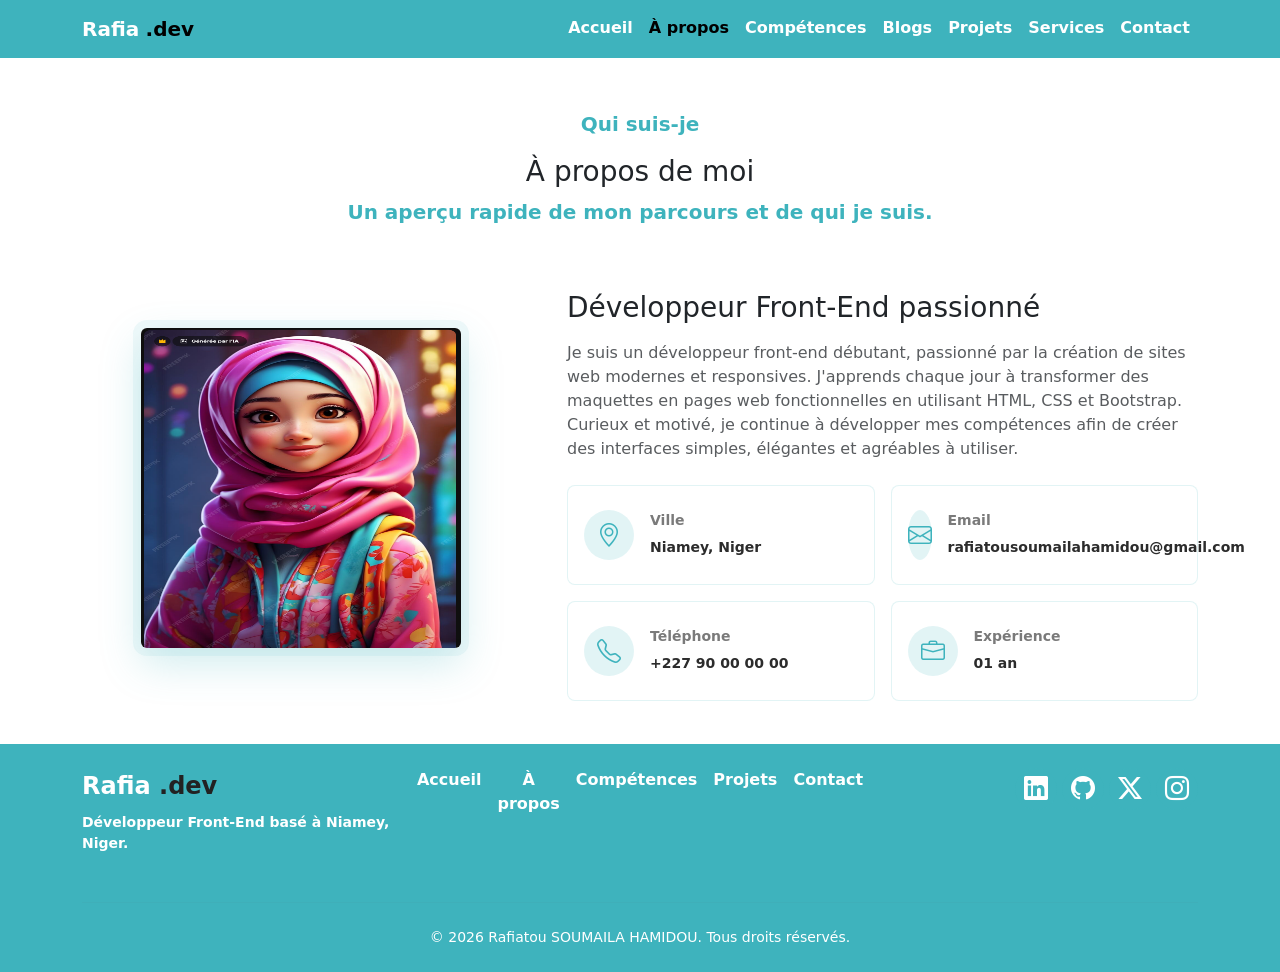
<file: apropos.html>
<!DOCTYPE html>
<html lang="fr">

<head>
    <meta charset="UTF-8">
    <meta name="viewport" content="width=device-width, initial-scale=1.0">
    <title>Portfolio</title>
    <link rel="stylesheet" href="https://cdn.jsdelivr.net/npm/bootstrap@5.3.8/dist/css/bootstrap.min.css">
    <link rel="stylesheet" href="https://cdn.jsdelivr.net/npm/bootstrap-icons@1.11.3/font/bootstrap-icons.css">
    <link rel="stylesheet" href="./style.css">
</head>

<body>
    <div class="container-fluid p-0 overflow-x-hidden">
        <header>
            <nav class="navbar navbar-expand-lg navbar-custom fixed-top " style="background: #3EB3BD;">
                <div class="container">
                    <!-- Logo -->
                    <a class="navbar-brand navbar-brand-custom" href="#accueil">
                        <span class="fw-bolder" style="color: #fff;">Rafia</span>
                        <span class="fw-bolder">.dev</span>
                    </a>

                    <!-- Bouton hamburger (mobile) -->
                    <button class="navbar-toggler" type="button" data-bs-toggle="collapse" data-bs-target="#navMenu"
                        aria-controls="navMenu" aria-expanded="false" aria-label="Ouvrir le menu de navigation">
                        <span class="navbar-toggler-icon"></span>
                    </button>

                    <!-- Liens de navigation -->
                    <div class="collapse navbar-collapse" id="navMenu">
                        <ul class="navbar-nav ms-auto mb-2 mb-lg-0 text-center">
                            <li class="nav-item">
                                <a class="nav-link fw-bolder text-white" href="index.html">Accueil</a>
                            </li>
                            <li class="nav-item">
                                <a class="nav-link active  fw-bolder" href="apropos.html">À propos</a>
                            </li>
                            <li class="nav-item">
                                <a class="nav-link fw-bolder text-white" href="competence.html">Compétences</a>
                            </li>
                            <li class="nav-item">
                                <a class="nav-link fw-bolder text-white" href="blog.html">Blogs</a>
                            </li>
                            <li class="nav-item">
                                <a class="nav-link fw-bolder text-white" href="projet.html">Projets</a>
                            </li>
                             <li class="nav-item">
                                <a class="nav-link fw-bolder text-white" href="sevices.html">Services</a>
                            </li>
                            <li class="nav-item">
                                <a class="nav-link fw-bolder text-white" href="contact.html">Contact</a>
                            </li>
                        </ul>
                    </div>
                </div>
            </nav>
        </header>
        <main>
            <!-- section apropos -->
            <section id="apropos" class="section-apropos  d-flex justify-content-center align-items-center">
                <div class="container">
                    <div class="text-center mb-5">
                        <p class="section-apropos-texte fw-semibold fs-5" style="color: #3EB3BD;">Qui suis-je</p>
                        <h2 class="section-titre fs-3">À propos de moi</h2>
                        <p class="section-sous-titre fw-semibold fs-5" style="color: #3EB3BD;">
                            Un aperçu rapide de mon parcours et de qui je suis.
                        </p>
                    </div>

                    <div class="row align-items-center g-5">
                        <!-- Photo -->
                        <div class="col-lg-5  text-center mb-5 mb-lg-0">
                            <img src="image/fille .png" alt="Photo de profil" class="img-fluid rounded profil-photo animate-float">
                        </div>

                        <!-- Texte + infos -->
                        <div class="col-lg-7">
                            <h3 class="my-3 fs-3">Développeur Front-End passionné</h3>
                            <p class=" mb-4 text-muted fs-6">
                                Je suis un développeur front-end débutant, passionné par la création de sites web
                                modernes et responsives. J'apprends chaque jour à transformer des maquettes en pages web
                                fonctionnelles en utilisant HTML, CSS et Bootstrap. Curieux et motivé, je
                                continue à développer mes compétences afin de créer des interfaces simples, élégantes et
                                agréables à utiliser.
                            </p>

                            <div class="row g-3">
                                <div class="col-sm-6">
                                    <div
                                        class="info-item d-flex align-items-center gap-3 rounded-3 py-4 px-3 bg-white h-100">
                                        <i
                                            class="bi bi-geo-alt rounded-circle d-flex justify-content-center align-items-center fs-4"></i>
                                        <div class="fw-semibold" style="color: #2c2c2c;">
                                            <small class="d-block mb-1" style="color: #7a7a7a;">Ville</small>
                                            <small> Niamey, Niger</small>
                                        </div>
                                    </div>
                                </div>
                                <div class="col-sm-6">
                                    <div
                                        class="info-item d-flex align-items-center gap-3 rounded-3 py-4 px-3 bg-white h-100">
                                        <i
                                            class="bi bi-envelope rounded-circle d-flex justify-content-center align-items-center fs-4"></i>
                                        <div class="fw-semibold" style="color: #2c2c2c;">
                                            <small class="d-block mb-1" style="color: #7a7a7a;">Email</small>
                                            <small>rafiatousoumailahamidou@gmail.com</small>
                                        </div>
                                    </div>
                                </div>
                                <div class="col-sm-6">
                                    <div
                                        class="info-item d-flex align-items-center gap-3 rounded-3 py-4 px-3 bg-white h-100">
                                        <i
                                            class="bi bi-telephone rounded-circle d-flex justify-content-center align-items-center fs-4"></i>
                                        <div class="fw-semibold" style="color: #2c2c2c;">
                                            <small class="d-block mb-1" style="color: #7a7a7a;">Téléphone</small>
                                            <small>+227 90 00 00 00</small>
                                        </div>
                                    </div>
                                </div>
                                <div class="col-sm-6">
                                    <div
                                        class="info-item d-flex align-items-center gap-3 rounded-3 py-4 px-3 bg-white h-100">
                                        <i
                                            class="bi bi-briefcase rounded-circle d-flex justify-content-center align-items-center fs-4"></i>
                                        <div class="fw-semibold" style="color: #2c2c2c;">
                                            <small class="d-block mb-1" style="color: #7a7a7a;">Expérience</small>
                                            <small>01 an</small>
                                        </div>
                                    </div>
                                </div>
                            </div>
                        </div>
                    </div>
                </div>
            </section>
            <!-- fin -->
        </main>
        <footer class="footer mt-4 py-4 px-3 vh-75" style="background: #3EB3BD;">
            <div class="container">
                <div class="row g-4  d-flex justify-content-center align-items-start">
                    <div class=" col-12 col-lg-4  text-md-center text-lg-start">
                        <p class="footer-text mb-0 fw-bolder fs-4">
                            <span class="text-white"> Rafia</span>
                            <span style="color: #222;">.dev</span>
                        </p>
                        <p class="mt-2 small fw-semibold text-white">
                            Développeur Front-End basé à Niamey, Niger.
                        </p>
                    </div>

                    <div class=" col-12 col-lg-4  text-md-center   fw-bolder">
                        <ul
                            class="list-unstyled d-flex flex-column flex-md-row justify-content-md-center gap-md-3 mb-0">
                            <li><a href="#accueil" class="text-white text-decoration-none">Accueil</a></li>
                            <li><a href="#apropos" class="text-white text-decoration-none">À propos</a></li>
                            <li><a href="#competences" class="text-white text-decoration-none">Compétences</a></li>
                            <li><a href="#projets" class="text-white text-decoration-none">Projets</a></li>
                            <li><a href="#contact" class="text-white text-decoration-none">Contact</a></li>
                        </ul>
                    </div>

                    <div class=" col-12 col-lg-4 text-md-center  text-lg-end footer-social">
                        <a href="#"
                            class="d-inline-flex justify-content-center align-items-center rounded-circle text-white text-decoration-none">
                            <i class="bi bi-linkedin fs-4"></i>
                        </a>

                        <a href="https://github.com/ra-code422" target="_blank" rel="noopener noreferrer"
                            class="d-inline-flex justify-content-center align-items-center rounded-circle text-white text-decoration-none">
                            <i class="bi bi-github fs-4"></i>
                        </a>
                        <a href="#"
                            class="d-inline-flex justify-content-center align-items-center rounded-circle text-white text-decoration-none">
                            <i class="bi bi-twitter-x fs-4"></i>
                        </a>
                        <a href="#"
                            class="d-inline-flex justify-content-center align-items-center rounded-circle text-white text-decoration-none">
                            <i class="bi bi-instagram fs-4"></i>
                        </a>
                    </div>
                </div>

                <hr class="footer-ligne" />

                <p class=" text-center small mb-0 text-white">
                    &copy; 2026 Rafiatou SOUMAILA HAMIDOU. Tous droits réservés.
                </p>
            </div>
        </footer>
    </div>
    <script src="https://cdn.jsdelivr.net/npm/bootstrap@5.3.8/dist/js/bootstrap.bundle.min.js"></script>
</body>

</html>
</file>
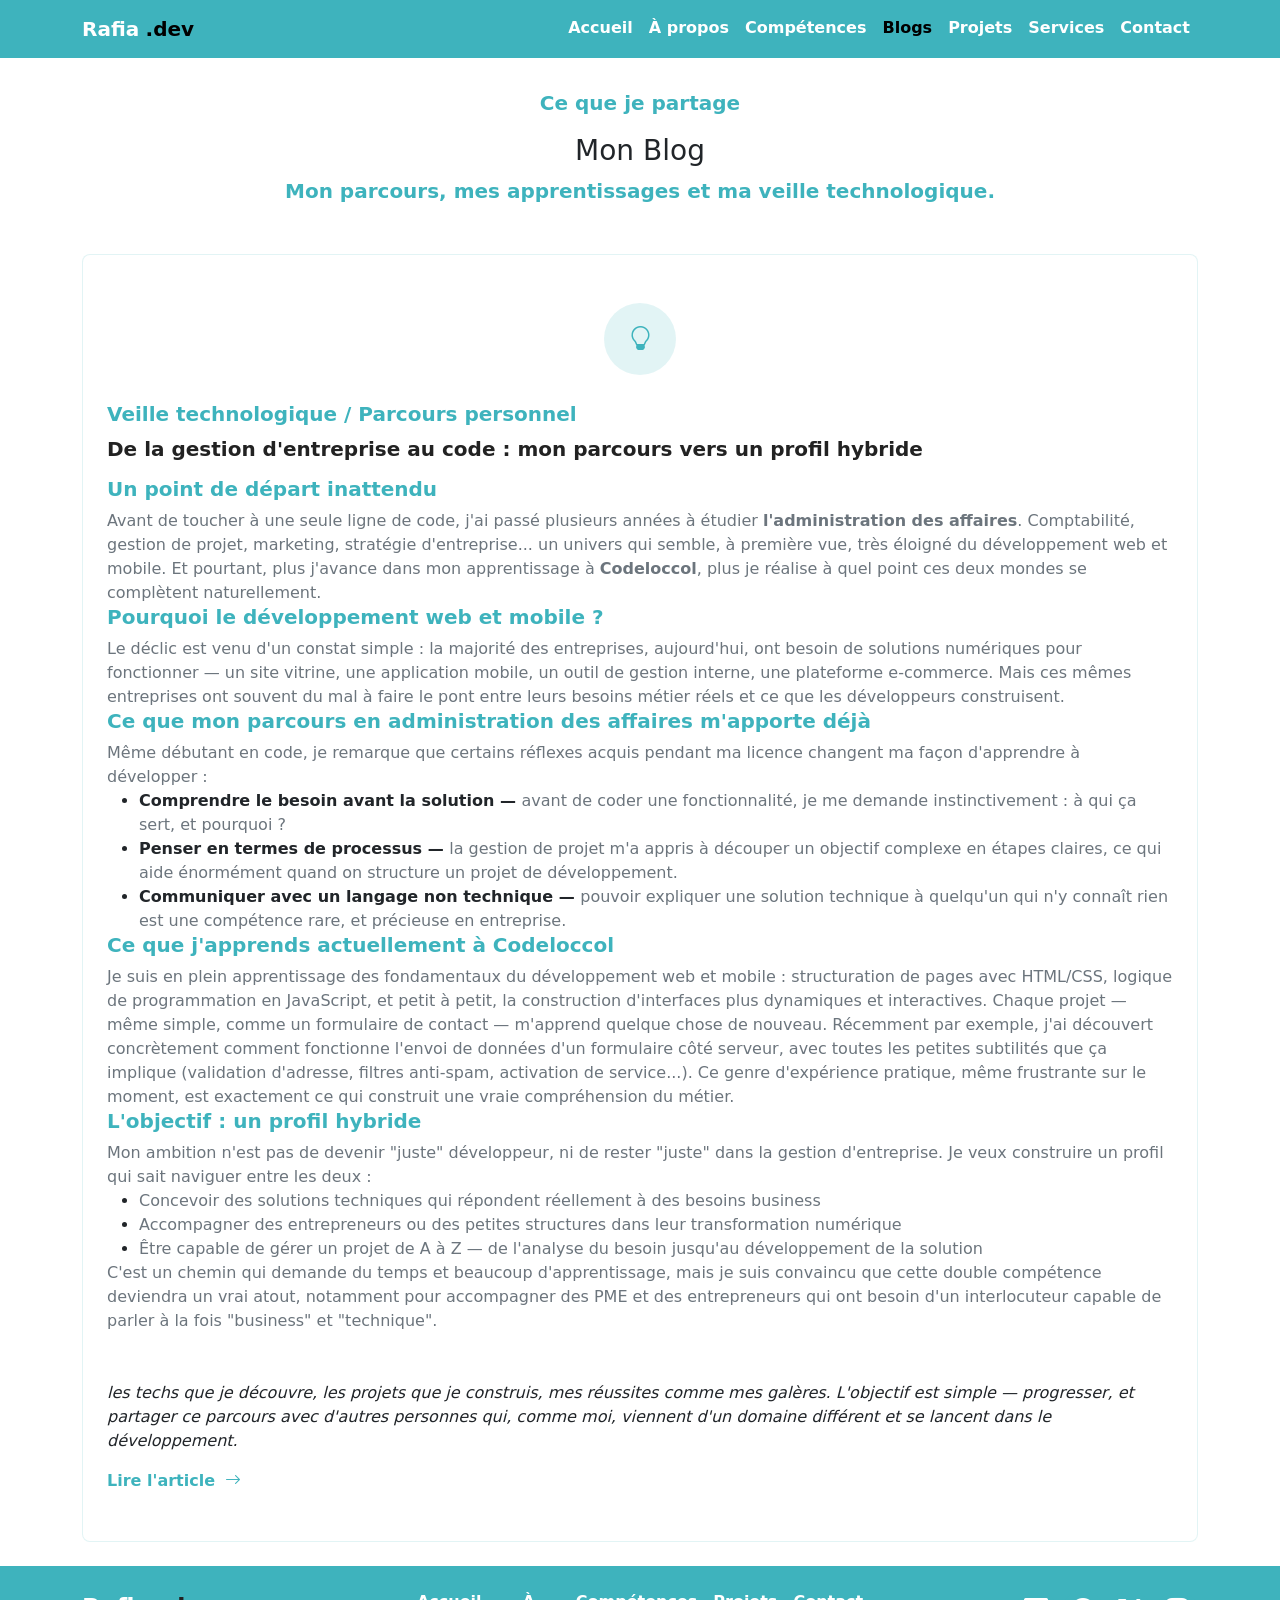
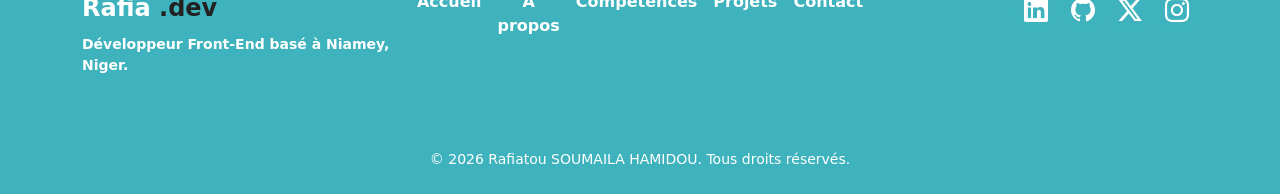
<file: blog.html>
<!DOCTYPE html>
<html lang="fr">

<head>
    <meta charset="UTF-8">
    <meta name="viewport" content="width=device-width, initial-scale=1.0">
    <title>Portfolio</title>
    <link rel="stylesheet" href="https://cdn.jsdelivr.net/npm/bootstrap@5.3.8/dist/css/bootstrap.min.css">
    <link rel="stylesheet" href="https://cdn.jsdelivr.net/npm/bootstrap-icons@1.11.3/font/bootstrap-icons.css">
    <link rel="stylesheet" href="./style.css">
</head>

<body>
    <div class="container-fluid p-0 overflow-x-hidden">
        <header>
            <nav class="navbar navbar-expand-lg navbar-custom fixed-top " style="background: #3EB3BD;">
                <div class="container">
                    <!-- Logo -->
                    <a class="navbar-brand navbar-brand-custom" href="#accueil">
                        <span class="fw-bolder" style="color: #fff;">Rafia</span>
                        <span class="fw-bolder">.dev</span>
                    </a>

                    <!-- Bouton hamburger (mobile) -->
                    <button class="navbar-toggler" type="button" data-bs-toggle="collapse" data-bs-target="#navMenu"
                        aria-controls="navMenu" aria-expanded="false" aria-label="Ouvrir le menu de navigation">
                        <span class="navbar-toggler-icon"></span>
                    </button>

                    <!-- Liens de navigation -->
                    <div class="collapse navbar-collapse" id="navMenu">
                        <ul class="navbar-nav ms-auto mb-2 mb-lg-0 text-center">
                            <li class="nav-item">
                                <a class="nav-link fw-bolder text-white" href="index.html">Accueil</a>
                            </li>
                            <li class="nav-item">
                                <a class="nav-link fw-bolder text-white" href="apropos.html">À propos</a>
                            </li>
                            <li class="nav-item">
                                <a class="nav-link fw-bolder text-white" href="competence.html">Compétences</a>
                            </li>
                            <li class="nav-item">
                                <a class="nav-link active  fw-bolder" href="blog.html">Blogs</a>
                            </li>
                            <li class="nav-item">
                                <a class="nav-link fw-bolder text-white" href="projet.html">Projets</a>
                            </li>
                             <li class="nav-item">
                                <a class="nav-link fw-bolder text-white" href="sevices.html">Services</a>
                            </li>
                            <li class="nav-item">
                                <a class="nav-link fw-bolder text-white" href="contact.html">Contact</a>
                            </li>
                        </ul>
                    </div>
                </div>
            </nav>
        </header>
        <main>
            <!-- section blogs -->
            <section id="blog" class="section-blog bg-light-gray ">
                <div class="container">
                    <div class="text-center my-5">
                        <p class="section-blog-text fw-semibold fs-5" style="color: #3EB3BD;">Ce que je partage</p>
                        <h2 class="section-titre fs-3">Mon Blog</h2>
                        <p class="section-sous-titre fw-semibold fs-5" style="color: #3EB3BD;">Mon parcours, mes
                            apprentissages et ma veille technologique.</p>
                    </div>
                    <div class="row g-4">
                        <!-- Article 1 -->
                        <div class="col-12">
                            <div class="card-competences bg-white rounded-3 py-5 px-4 h-100">
                                <div
                                    class="competences-icon rounded-circle d-flex justify-content-center align-items-center mb-4">
                                    <i class="bi bi-lightbulb fs-4"></i>
                                </div>
                                <p class="small mb-2 fw-bold fs-5" style="color: #3EB3BD;">Veille technologique /
                                    Parcours personnel
                                </p>
                                <h5 class="mb-3 fw-bolder" style="color: #222;">
                                    De la gestion d'entreprise au code : mon parcours vers un profil hybride
                                </h5>
                                <h6 class="fs-5 fw-bold" style="color: #3EB3BD;">
                                    Un point de départ inattendu
                                </h6>
                                <p class="small m-0 lh-base fs-6" style="color: #6c757d;">
                                    Avant de toucher à une seule ligne de code, j'ai passé plusieurs années à étudier
                                    <strong>l'administration des affaires</strong>. Comptabilité, gestion de projet,
                                    marketing, stratégie d'entreprise... un univers qui semble, à première vue, très
                                    éloigné du développement web et mobile.

                                    Et pourtant, plus j'avance dans mon apprentissage à <strong>Codeloccol</strong>,
                                    plus je réalise à quel point ces deux mondes se complètent naturellement.
                                </p>
                                <h6 class="fs-5 fw-bold" style="color: #3EB3BD;">
                                    Pourquoi le développement web et mobile ?
                                </h6>
                                <p class="small m-0 lh-base fs-6" style="color: #6c757d;">
                                    Le déclic est venu d'un constat simple : la majorité des entreprises, aujourd'hui,
                                    ont besoin de solutions numériques pour fonctionner — un site vitrine, une
                                    application mobile, un outil de gestion interne, une plateforme e-commerce. Mais ces
                                    mêmes entreprises ont souvent du mal à faire le pont entre leurs besoins métier
                                    réels et ce que les développeurs construisent.
                                </p>
                                <h6 class="fs-5 fw-bold" style="color: #3EB3BD;">
                                    Ce que mon parcours en administration des affaires m'apporte déjà
                                </h6>
                                <div>
                                    <p class="small m-0 lh-base fs-6" style="color: #6c757d;">
                                        Même débutant en code, je remarque que certains réflexes acquis pendant ma
                                        licence changent ma façon d'apprendre à développer :

                                    </p>
                                    <ul class="small m-0 lh-base fs-6">
                                        <li>
                                            <strong>
                                                Comprendre le besoin avant la solution —
                                            </strong>
                                            <span style="color: #6c757d;">
                                                avant de coder une fonctionnalité, je me demande instinctivement : à qui
                                                ça sert, et pourquoi ?
                                            </span>
                                        </li>
                                        <li>
                                            <strong>
                                                Penser en termes de processus —
                                            </strong>
                                            <span style="color: #6c757d;">
                                                la gestion de projet m'a appris à découper un objectif complexe en
                                                étapes claires, ce qui aide énormément quand on structure un projet de
                                                développement.
                                            </span>
                                        </li>
                                        <li>
                                            <strong>
                                                Communiquer avec un langage non technique —
                                            </strong>
                                            <span style="color: #6c757d;">
                                                pouvoir expliquer une solution technique à quelqu'un qui n'y connaît
                                                rien est une compétence rare, et précieuse en entreprise.
                                            </span>
                                        </li>
                                    </ul>
                                </div>
                                <h6 class="fs-5 fw-bold" style="color: #3EB3BD;">
                                    Ce que j'apprends actuellement à Codeloccol
                                </h6>
                                <p class="small m-0 lh-base fs-6" style="color: #6c757d;">
                                    Je suis en plein apprentissage des fondamentaux du développement web et mobile :
                                    structuration de pages avec HTML/CSS, logique de programmation en JavaScript, et
                                    petit à petit, la construction d'interfaces plus dynamiques et interactives.

                                    Chaque projet — même simple, comme un formulaire de contact — m'apprend quelque
                                    chose de nouveau. Récemment par exemple, j'ai découvert concrètement comment
                                    fonctionne l'envoi de données d'un formulaire côté serveur, avec toutes les petites
                                    subtilités que ça implique (validation d'adresse, filtres anti-spam, activation de
                                    service...). Ce genre d'expérience pratique, même frustrante sur le moment, est
                                    exactement ce qui construit une vraie compréhension du métier.
                                </p>
                                <h6 class="fs-5 fw-bold" style="color: #3EB3BD;">
                                    L'objectif : un profil hybride
                                </h6>
                                <div>
                                    <p class="small m-0 lh-base fs-6" style="color: #6c757d;">
                                        Mon ambition n'est pas de devenir "juste" développeur, ni de rester "juste" dans
                                        la gestion d'entreprise. Je veux construire un profil qui sait naviguer entre
                                        les deux :

                                    </p>
                                    <ul class="small m-0 lh-base fs-6">
                                        <li>
                                            <span style="color: #6c757d;">
                                                Concevoir des solutions techniques qui répondent réellement à des
                                                besoins
                                                business
                                            </span>
                                        </li>
                                        <li>
                                            <span style="color: #6c757d;">
                                                Accompagner des entrepreneurs ou des petites structures dans leur
                                                transformation numérique
                                            </span>
                                        </li>
                                        <li>
                                            <span style="color: #6c757d;">
                                                Être capable de gérer un projet de A à Z — de l'analyse du besoin
                                                jusqu'au
                                                développement de la solution
                                            </span>
                                        </li>
                                    </ul>
                                    <p class="small m-0 lh-base fs-6" style="color: #6c757d;">
                                        C'est un chemin qui demande du temps et beaucoup d'apprentissage, mais je suis
                                        convaincu que cette double compétence deviendra un vrai atout, notamment pour
                                        accompagner des PME et des entrepreneurs qui ont besoin d'un interlocuteur
                                        capable de parler à la fois "business" et "technique".
                                    </p>
                                </div>
                                <p class="small m-0 lh-base fs-6 mt-5 fst-italic">
                                    les techs que je découvre, les projets que je construis, mes réussites comme mes
                                    galères. L'objectif est simple — progresser, et partager ce parcours avec d'autres
                                    personnes qui, comme moi, viennent d'un domaine différent et se lancent dans le
                                    développement.
                                </p>
                                <a href="#" class="d-inline-block mt-3 fw-semibold text-decoration-none"
                                    style="color: #3EB3BD;">Lire l'article <i class="bi bi-arrow-right ms-1"></i></a>
                            </div>
                        </div>

                    </div>
                </div>
            </section>
            <!-- fin -->
        </main>
        <footer class="footer mt-4 py-4 px-3 vh-75" style="background: #3EB3BD;">
            <div class="container">
                <div class="row g-4  d-flex justify-content-center align-items-start">
                    <div class=" col-12 col-lg-4  text-md-center text-lg-start">
                        <p class="footer-text mb-0 fw-bolder fs-4">
                            <span class="text-white"> Rafia</span>
                            <span style="color: #222;">.dev</span>
                        </p>
                        <p class="mt-2 small fw-semibold text-white">
                            Développeur Front-End basé à Niamey, Niger.
                        </p>
                    </div>

                    <div class=" col-12 col-lg-4  text-md-center   fw-bolder">
                        <ul
                            class="list-unstyled d-flex flex-column flex-md-row justify-content-md-center gap-md-3 mb-0">
                            <li><a href="#accueil" class="text-white text-decoration-none">Accueil</a></li>
                            <li><a href="#apropos" class="text-white text-decoration-none">À propos</a></li>
                            <li><a href="#competences" class="text-white text-decoration-none">Compétences</a></li>
                            <li><a href="#projets" class="text-white text-decoration-none">Projets</a></li>
                            <li><a href="#contact" class="text-white text-decoration-none">Contact</a></li>
                        </ul>
                    </div>

                    <div class=" col-12 col-lg-4 text-md-center  text-lg-end footer-social">
                        <a href="#"
                            class="d-inline-flex justify-content-center align-items-center rounded-circle text-white text-decoration-none">
                            <i class="bi bi-linkedin fs-4"></i>
                        </a>

                        <a href="https://github.com/ra-code422" target="_blank" rel="noopener noreferrer"
                            class="d-inline-flex justify-content-center align-items-center rounded-circle text-white text-decoration-none">
                            <i class="bi bi-github fs-4"></i>
                        </a>
                        <a href="#"
                            class="d-inline-flex justify-content-center align-items-center rounded-circle text-white text-decoration-none">
                            <i class="bi bi-twitter-x fs-4"></i>
                        </a>
                        <a href="#"
                            class="d-inline-flex justify-content-center align-items-center rounded-circle text-white text-decoration-none">
                            <i class="bi bi-instagram fs-4"></i>
                        </a>
                    </div>
                </div>

                <hr class="footer-ligne" />

                <p class=" text-center small mb-0 text-white">
                    &copy; 2026 Rafiatou SOUMAILA HAMIDOU. Tous droits réservés.
                </p>
            </div>
        </footer>
    </div>
    <script src="https://cdn.jsdelivr.net/npm/bootstrap@5.3.8/dist/js/bootstrap.bundle.min.js"></script>
</body>

</html>
</file>
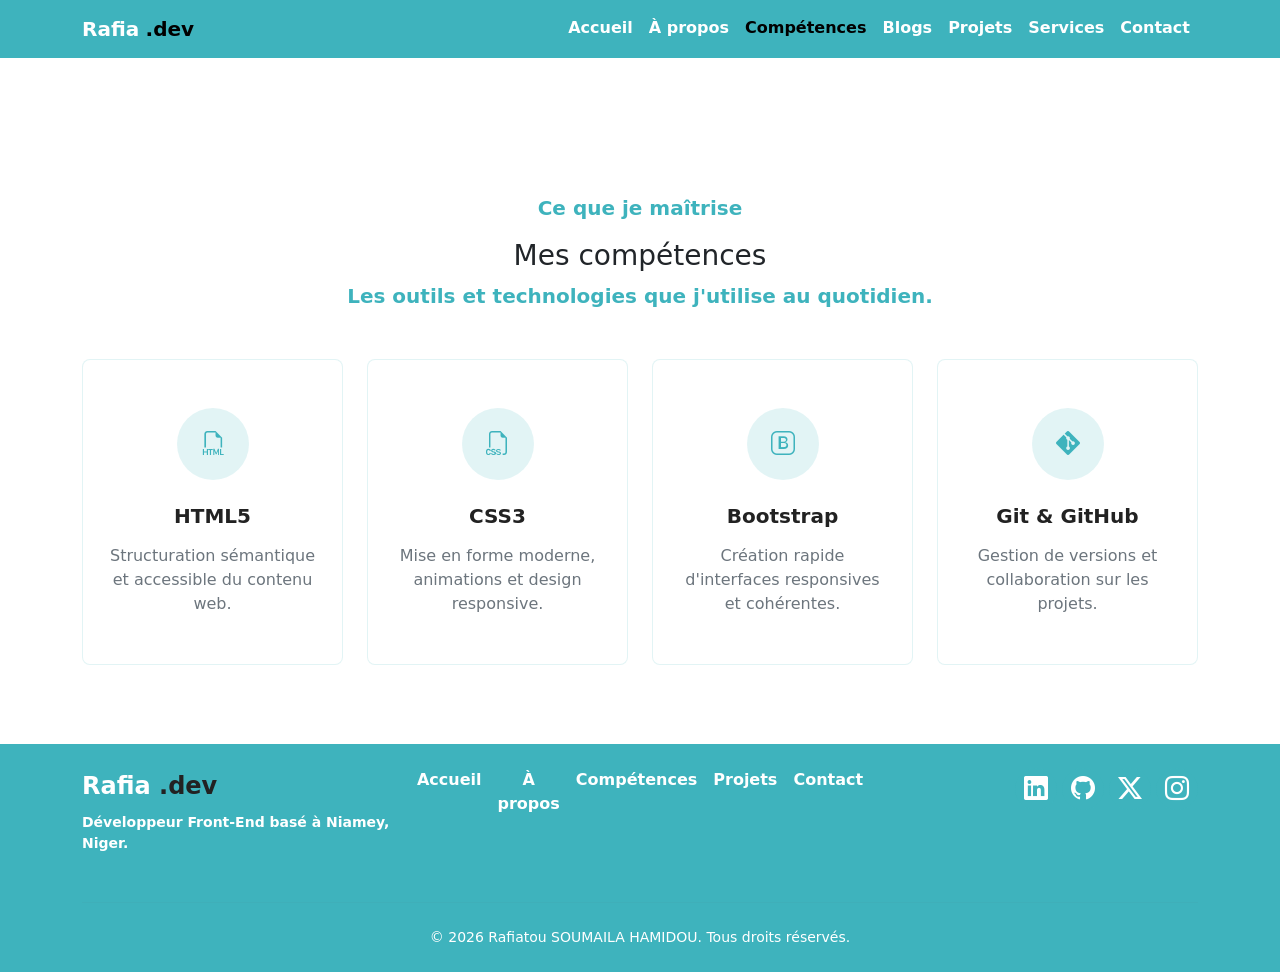
<file: competence.html>
<!DOCTYPE html>
<html lang="fr">

<head>
    <meta charset="UTF-8">
    <meta name="viewport" content="width=device-width, initial-scale=1.0">
    <title>Portfolio</title>
    <link rel="stylesheet" href="https://cdn.jsdelivr.net/npm/bootstrap@5.3.8/dist/css/bootstrap.min.css">
    <link rel="stylesheet" href="https://cdn.jsdelivr.net/npm/bootstrap-icons@1.11.3/font/bootstrap-icons.css">
    <link rel="stylesheet" href="./style.css">
</head>

<body>
    <div class="container-fluid p-0 overflow-x-hidden">
        <header>
            <nav class="navbar navbar-expand-lg navbar-custom fixed-top " style="background: #3EB3BD;">
                <div class="container">
                    <!-- Logo -->
                    <a class="navbar-brand navbar-brand-custom" href="#accueil">
                        <span class="fw-bolder" style="color: #fff;">Rafia</span>
                        <span class="fw-bolder">.dev</span>
                    </a>

                    <!-- Bouton hamburger (mobile) -->
                    <button class="navbar-toggler" type="button" data-bs-toggle="collapse" data-bs-target="#navMenu"
                        aria-controls="navMenu" aria-expanded="false" aria-label="Ouvrir le menu de navigation">
                        <span class="navbar-toggler-icon"></span>
                    </button>

                    <!-- Liens de navigation -->
                    <div class="collapse navbar-collapse" id="navMenu">
                        <ul class="navbar-nav ms-auto mb-2 mb-lg-0 text-center">
                            <li class="nav-item">
                                <a class="nav-link fw-bolder text-white" href="index.html">Accueil</a>
                            </li>
                            <li class="nav-item">
                                <a class="nav-link text-white  fw-bolder" href="apropos.html">À propos</a>
                            </li>
                            <li class="nav-item">
                                <a class="nav-link fw-bolder active  " href="competence.html">Compétences</a>
                            </li>
                            <li class="nav-item">
                                <a class="nav-link fw-bolder text-white" href="blog.html">Blogs</a>
                            </li>
                            <li class="nav-item">
                                <a class="nav-link fw-bolder text-white" href="projet.html">Projets</a>
                            </li>
                             <li class="nav-item">
                                <a class="nav-link fw-bolder text-white" href="sevices.html">Services</a>
                            </li>
                            <li class="nav-item">
                                <a class="nav-link fw-bolder text-white" href="contact.html">Contact</a>
                            </li>
                        </ul>
                    </div>
                </div>
            </nav>
        </header>
        <main>
            <!-- section competence -->
            <section id="competences" class="section-competences bg-light-gray d-flex justify-content-center align-items-center">
                <div class="container">
                    <div class="text-center my-5">
                        <p class="section-competences-text fw-semibold fs-5" style="color: #3EB3BD;">Ce que je maîtrise
                        </p>
                        <h2 class="section-titre fs-3">Mes compétences</h2>
                        <p class="section-sous-titre fw-semibold fs-5" style="color: #3EB3BD;">Les outils et
                            technologies que j'utilise au quotidien.</p>
                    </div>
                    <div class="row g-4">
                        <!-- HTML5 -->
                        <div class="col-12 col-md-6 col-lg-3">
                            <div class="card-competences bg-white rounded-3 py-5 px-4 text-center h-100">
                                <div
                                    class="competences-icon rounded-circle d-flex justify-content-center align-items-center m-auto mb-4">
                                    <i class="bi bi-filetype-html fs-4"></i>
                                </div>
                                <h5 class="mb-3 fw-bolder" style="color: #222;">HTML5</h5>
                                <p class="small m-0 lh-base fs-6" style="color: #6c757d;">
                                    Structuration sémantique et accessible du contenu web.
                                </p>
                            </div>
                        </div>
                        <!-- CSS3 -->
                        <div class="col-12 col-md-6 col-lg-3">
                            <div class="card-competences bg-white rounded-3 py-5 px-4 text-center h-100">
                                <div
                                    class="competences-icon rounded-circle d-flex justify-content-center align-items-center m-auto mb-4">
                                    <i class="bi bi-filetype-css fs-4"></i>
                                </div>
                                <h5 class="mb-3 fw-bolder" style="color: #222;">CSS3</h5>
                                <p class="small m-0 lh-base fs-6" style="color: #6c757d;">
                                    Mise en forme moderne, animations et
                                    design responsive.
                                </p>
                            </div>
                        </div>
                        <!-- Bootstrap -->
                        <div class="col-12 col-md-6 col-lg-3">
                            <div class="card-competences bg-white rounded-3 py-5 px-4 text-center h-100">
                                <div
                                    class="competences-icon rounded-circle d-flex justify-content-center align-items-center m-auto mb-4">
                                    <i class="bi bi-bootstrap fs-4"></i>
                                </div>
                                <h5 class="mb-3 fw-bolder" style="color: #222;">Bootstrap</h5>
                                <p class="small m-0 lh-base fs-6" style="color: #6c757d;">
                                    Création rapide d'interfaces
                                    responsives et cohérentes.
                                </p>
                            </div>
                        </div>
                        <!-- Git & GitHub -->
                        <div class="col-12 col-md-6 col-lg-3">
                            <div class="card-competences bg-white rounded-3 py-5 px-4 text-center h-100">
                                <div
                                    class="competences-icon rounded-circle d-flex justify-content-center align-items-center m-auto mb-4">
                                    <i class="bi bi-git fs-4"></i>
                                </div>
                                <h5 class="mb-3 fw-bolder" style="color: #222;">Git & GitHub</h5>
                                <p class="small m-0 lh-base fs-6" style="color: #6c757d;">
                                    Gestion de versions et collaboration
                                    sur les projets.
                                </p>
                            </div>
                        </div>
                    </div>
                </div>
            </section>
            <!-- fin -->
        </main>
        <footer class="footer mt-4 py-4 px-3 vh-75" style="background: #3EB3BD;">
            <div class="container">
                <div class="row g-4  d-flex justify-content-center align-items-start">
                    <div class=" col-12 col-lg-4  text-md-center text-lg-start">
                        <p class="footer-text mb-0 fw-bolder fs-4">
                            <span class="text-white"> Rafia</span>
                            <span style="color: #222;">.dev</span>
                        </p>
                        <p class="mt-2 small fw-semibold text-white">
                            Développeur Front-End basé à Niamey, Niger.
                        </p>
                    </div>

                    <div class=" col-12 col-lg-4  text-md-center   fw-bolder">
                        <ul
                            class="list-unstyled d-flex flex-column flex-md-row justify-content-md-center gap-md-3 mb-0">
                            <li><a href="#accueil" class="text-white text-decoration-none">Accueil</a></li>
                            <li><a href="#apropos" class="text-white text-decoration-none">À propos</a></li>
                            <li><a href="#competences" class="text-white text-decoration-none">Compétences</a></li>
                            <li><a href="#projets" class="text-white text-decoration-none">Projets</a></li>
                            <li><a href="#contact" class="text-white text-decoration-none">Contact</a></li>
                        </ul>
                    </div>

                    <div class=" col-12 col-lg-4 text-md-center  text-lg-end footer-social">
                        <a href="#"
                            class="d-inline-flex justify-content-center align-items-center rounded-circle text-white text-decoration-none">
                            <i class="bi bi-linkedin fs-4"></i>
                        </a>

                        <a href="https://github.com/ra-code422" target="_blank" rel="noopener noreferrer"
                            class="d-inline-flex justify-content-center align-items-center rounded-circle text-white text-decoration-none">
                            <i class="bi bi-github fs-4"></i>
                        </a>
                        <a href="#"
                            class="d-inline-flex justify-content-center align-items-center rounded-circle text-white text-decoration-none">
                            <i class="bi bi-twitter-x fs-4"></i>
                        </a>
                        <a href="#"
                            class="d-inline-flex justify-content-center align-items-center rounded-circle text-white text-decoration-none">
                            <i class="bi bi-instagram fs-4"></i>
                        </a>
                    </div>
                </div>

                <hr class="footer-ligne" />

                <p class=" text-center small mb-0 text-white">
                    &copy; 2026 Rafiatou SOUMAILA HAMIDOU. Tous droits réservés.
                </p>
            </div>
        </footer>
    </div>
    <script src="https://cdn.jsdelivr.net/npm/bootstrap@5.3.8/dist/js/bootstrap.bundle.min.js"></script>
</body>

</html>
</file>
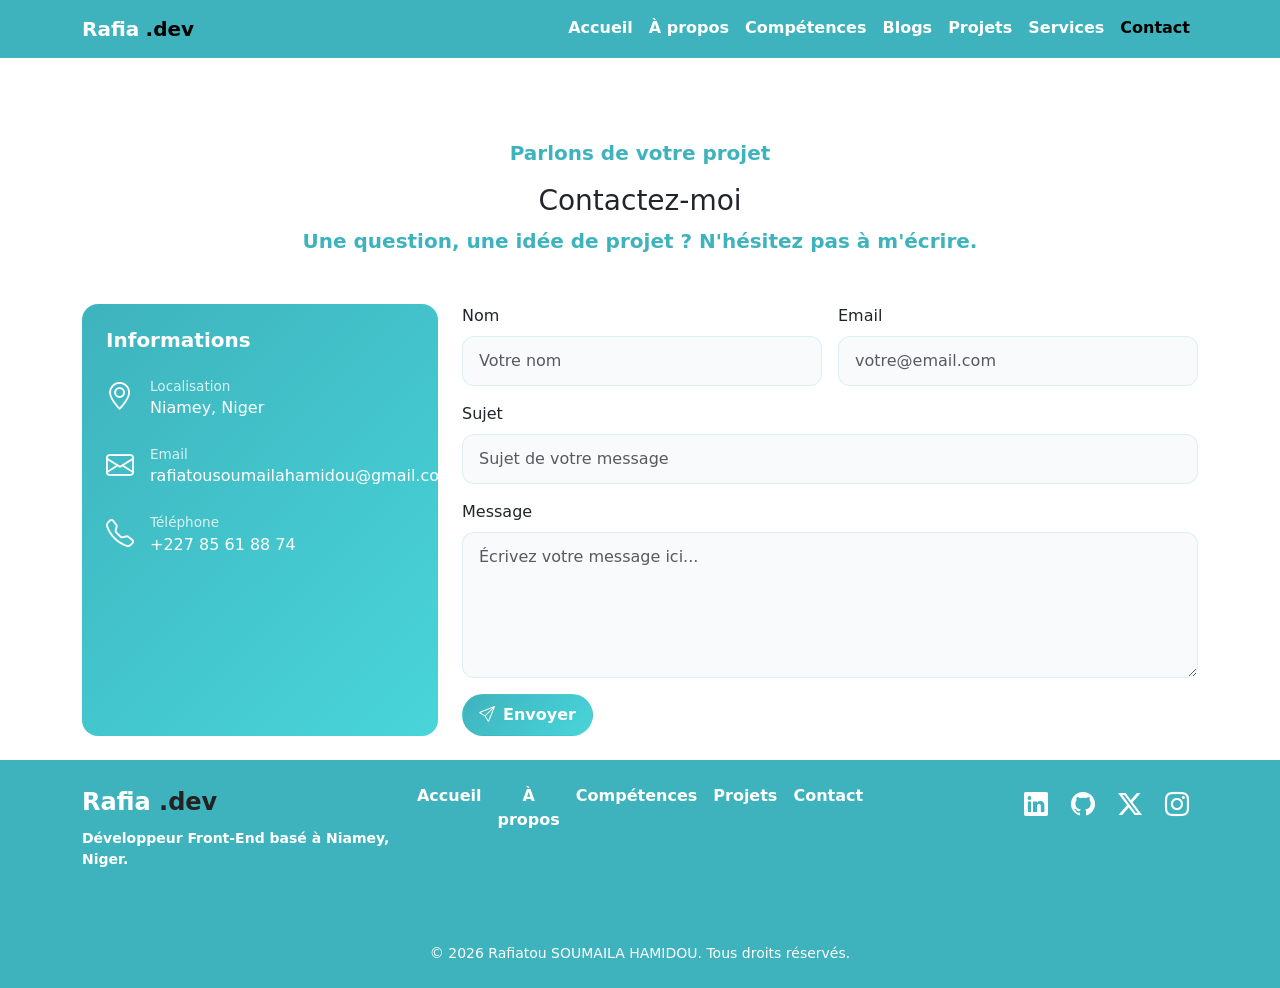
<file: contact.html>
<!DOCTYPE html>
<html lang="fr">

<head>
    <meta charset="UTF-8">
    <meta name="viewport" content="width=device-width, initial-scale=1.0">
    <title>Portfolio</title>
    <link rel="stylesheet" href="https://cdn.jsdelivr.net/npm/bootstrap@5.3.8/dist/css/bootstrap.min.css">
    <link rel="stylesheet" href="https://cdn.jsdelivr.net/npm/bootstrap-icons@1.11.3/font/bootstrap-icons.css">
    <link rel="stylesheet" href="./style.css">
</head>

<body>
    <div class="container-fluid p-0 overflow-x-hidden">
        <header>
            <nav class="navbar navbar-expand-lg navbar-custom fixed-top " style="background: #3EB3BD;">
                <div class="container">
                    <!-- Logo -->
                    <a class="navbar-brand navbar-brand-custom" href="#accueil">
                        <span class="fw-bolder" style="color: #fff;">Rafia</span>
                        <span class="fw-bolder">.dev</span>
                    </a>

                    <!-- Bouton hamburger (mobile) -->
                    <button class="navbar-toggler" type="button" data-bs-toggle="collapse" data-bs-target="#navMenu"
                        aria-controls="navMenu" aria-expanded="false" aria-label="Ouvrir le menu de navigation">
                        <span class="navbar-toggler-icon"></span>
                    </button>

                    <!-- Liens de navigation -->
                    <div class="collapse navbar-collapse" id="navMenu">
                        <ul class="navbar-nav ms-auto mb-2 mb-lg-0 text-center">
                            <li class="nav-item">
                                <a class="nav-link fw-bolder text-white" href="index.html">Accueil</a>
                            </li>
                            <li class="nav-item">
                                <a class="nav-link fw-bolder text-white" href="apropos.html">À propos</a>
                            </li>
                            <li class="nav-item">
                                <a class="nav-link fw-bolder text-white" href="competence.html">Compétences</a>
                            </li>
                            <li class="nav-item">
                                <a class="nav-link text-white  fw-bolder" href="blog.html">Blogs</a>
                            </li>
                            <li class="nav-item">
                                <a class="nav-link fw-bolder text-white" href="projet.html">Projets</a>
                            </li>
                             <li class="nav-item">
                                <a class="nav-link fw-bolder text-white" href="sevices.html">Services</a>
                            </li>
                            <li class="nav-item">
                                <a class="nav-link fw-bolder active" href="contact.html">Contact</a>
                            </li>
                        </ul>
                    </div>
                </div>
            </nav>
        </header>
        <main>
          <section id="contact" class="section-contact d-flex justify-content-center align-items-center">
                <div class="container">
                    <div class="text-center my-5">
                        <p class="section-contact-texte fw-bold fs-5" style="color: #3EB3BD;">Parlons de votre projet
                        </p>
                        <h2 class="section-titre fs-3">Contactez-moi</h2>
                        <p class="section-sous-titre fw-semibold fs-5 " style="color: #3EB3BD;">Une question, une idée
                            de projet ? N'hésitez pas à m'écrire.</p>
                    </div>

                    <div class="row g-4">
                        <!-- Informations de contact -->
                        <div class="col-lg-4">
                            <div class="contact-info-card text-white rounded-4 p-4 h-100">
                                <h5 class="fw-bold mb-4">Informations</h5>

                                <div class="info-line d-flex align-items-center gap-3 mb-4">
                                    <i class="bi bi-geo-alt fs-3"></i>
                                    <div>
                                        <small class="d-block">Localisation</small>
                                        <span>Niamey, Niger</span>
                                    </div>
                                </div>

                                <div class="info-line d-flex align-items-center gap-3 mb-4">
                                    <i class="bi bi-envelope fs-3"></i>
                                    <div>
                                        <small class="d-block">Email</small>
                                        <span>rafiatousoumailahamidou@gmail.com</span>
                                    </div>
                                </div>

                                <div class="info-line d-flex align-items-center gap-3">
                                    <i class="bi bi-telephone fs-3"></i>
                                    <div>
                                        <small class="d-block">Téléphone</small>
                                        <span>+227 85 61 88 74</span>
                                    </div>
                                </div>
                            </div>
                        </div>
                        <!-- Formulaire de contact -->
                        <div class="col-lg-8">
                            <form action="https://formsubmit.co/rafiatousoumailahamidou@gmail.com" method="post"
                                class="contact-form">
                                <div class="row g-3">
                                    <div class="col-md-6">
                                        <label for="nom" class="form-label">Nom</label>
                                        <input type="text" name="nom" class="form-control shadow-none" id="nom"
                                            placeholder="Votre nom" required />
                                    </div>
                                    <div class="col-md-6">
                                        <label for="email" class="form-label">Email</label>
                                        <input type="email" name="email" class="form-control shadow-none" id="email"
                                            placeholder="votre@email.com" required />
                                    </div>
                                    <div class="col-12">
                                        <label for="sujet" class="form-label">Sujet</label>
                                        <input type="text" name="sujet" class="form-control shadow-none" id="sujet"
                                            placeholder="Sujet de votre message" required />
                                    </div>
                                    <div class="col-12">
                                        <label for="message" class="form-label">Message</label>
                                        <textarea class="form-control shadow-none" id="message" name="message" rows="5"
                                            placeholder="Écrivez votre message ici..." required></textarea>
                                    </div>
                                    <div class="col-12">
                                        <button type="submit"
                                            class="btn mon-btn rounded-5 text-white fw-bolder py-2 px-3">
                                            <i class="bi bi-send me-2"></i>Envoyer
                                        </button>
                                    </div>
                                </div>
                            </form>
                        </div>
                    </div>
                </div>
            </section>
        </main>
        <footer class="footer mt-4 py-4 px-3 vh-75" style="background: #3EB3BD;">
            <div class="container">
                <div class="row g-4  d-flex justify-content-center align-items-start">
                    <div class=" col-12 col-lg-4  text-md-center text-lg-start">
                        <p class="footer-text mb-0 fw-bolder fs-4">
                            <span class="text-white"> Rafia</span>
                            <span style="color: #222;">.dev</span>
                        </p>
                        <p class="mt-2 small fw-semibold text-white">
                            Développeur Front-End basé à Niamey, Niger.
                        </p>
                    </div>

                    <div class=" col-12 col-lg-4  text-md-center   fw-bolder">
                        <ul
                            class="list-unstyled d-flex flex-column flex-md-row justify-content-md-center gap-md-3 mb-0">
                            <li><a href="#accueil" class="text-white text-decoration-none">Accueil</a></li>
                            <li><a href="#apropos" class="text-white text-decoration-none">À propos</a></li>
                            <li><a href="#competences" class="text-white text-decoration-none">Compétences</a></li>
                            <li><a href="#projets" class="text-white text-decoration-none">Projets</a></li>
                            <li><a href="#contact" class="text-white text-decoration-none">Contact</a></li>
                        </ul>
                    </div>

                    <div class=" col-12 col-lg-4 text-md-center  text-lg-end footer-social">
                        <a href="#"
                            class="d-inline-flex justify-content-center align-items-center rounded-circle text-white text-decoration-none">
                            <i class="bi bi-linkedin fs-4"></i>
                        </a>

                        <a href="https://github.com/ra-code422" target="_blank" rel="noopener noreferrer"
                            class="d-inline-flex justify-content-center align-items-center rounded-circle text-white text-decoration-none">
                            <i class="bi bi-github fs-4"></i>
                        </a>
                        <a href="#"
                            class="d-inline-flex justify-content-center align-items-center rounded-circle text-white text-decoration-none">
                            <i class="bi bi-twitter-x fs-4"></i>
                        </a>
                        <a href="#"
                            class="d-inline-flex justify-content-center align-items-center rounded-circle text-white text-decoration-none">
                            <i class="bi bi-instagram fs-4"></i>
                        </a>
                    </div>
                </div>

                <hr class="footer-ligne" />

                <p class=" text-center small mb-0 text-white">
                    &copy; 2026 Rafiatou SOUMAILA HAMIDOU. Tous droits réservés.
                </p>
            </div>
        </footer>
    </div>
    <script src="https://cdn.jsdelivr.net/npm/bootstrap@5.3.8/dist/js/bootstrap.bundle.min.js"></script>
</body>

</html>
</file>
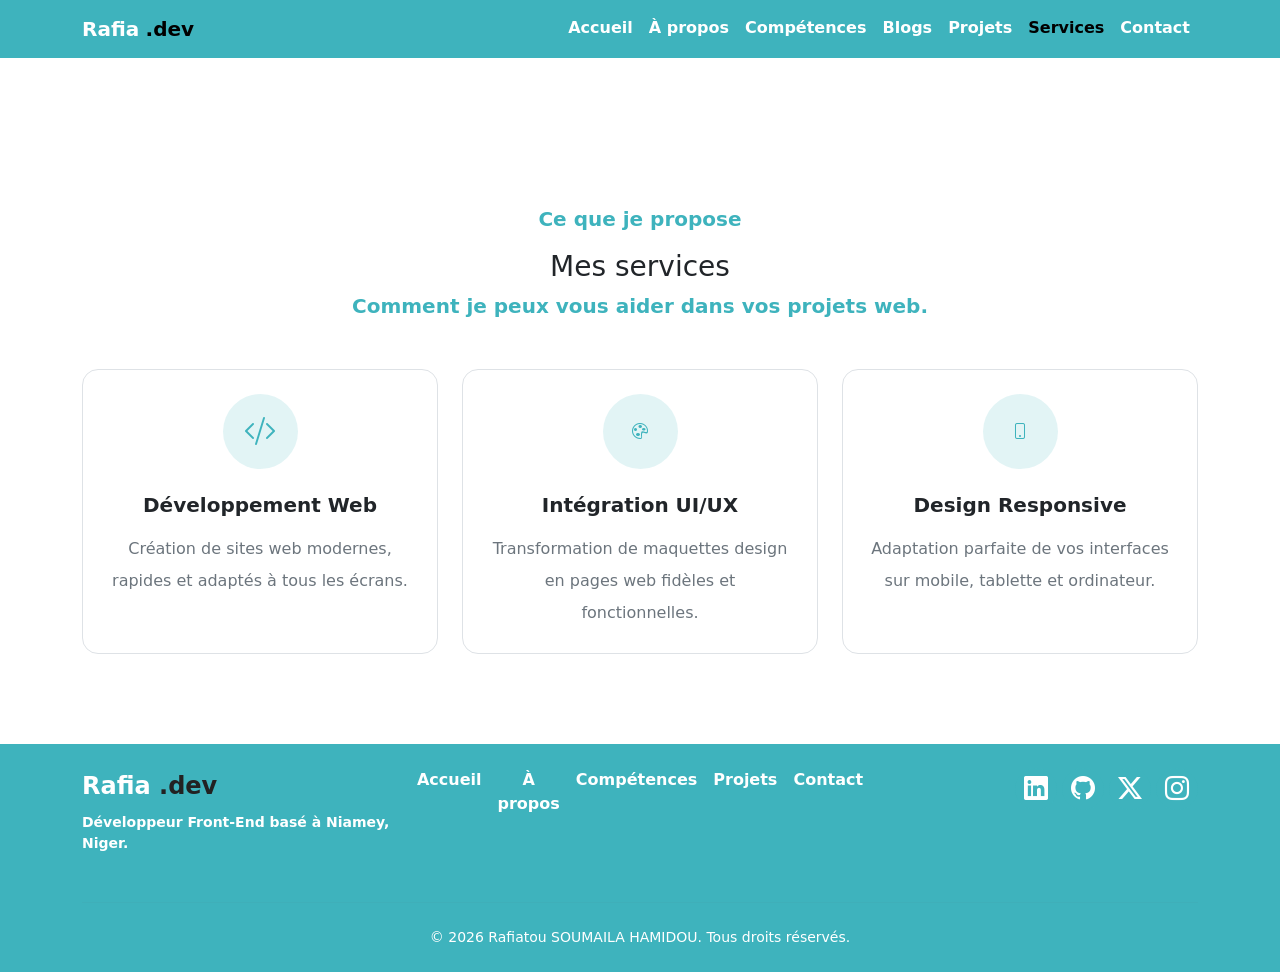
<file: sevices.html>
<!DOCTYPE html>
<html lang="fr">

<head>
    <meta charset="UTF-8">
    <meta name="viewport" content="width=device-width, initial-scale=1.0">
    <title>Portfolio</title>
    <link rel="stylesheet" href="https://cdn.jsdelivr.net/npm/bootstrap@5.3.8/dist/css/bootstrap.min.css">
    <link rel="stylesheet" href="https://cdn.jsdelivr.net/npm/bootstrap-icons@1.11.3/font/bootstrap-icons.css">
    <link rel="stylesheet" href="./style.css">
</head>

<body>
    <div class="container-fluid p-0 overflow-x-hidden">
        <header>
            <nav class="navbar navbar-expand-lg navbar-custom fixed-top " style="background: #3EB3BD;">
                <div class="container">
                    <!-- Logo -->
                    <a class="navbar-brand navbar-brand-custom" href="#accueil">
                        <span class="fw-bolder" style="color: #fff;">Rafia</span>
                        <span class="fw-bolder">.dev</span>
                    </a>

                    <!-- Bouton hamburger (mobile) -->
                    <button class="navbar-toggler" type="button" data-bs-toggle="collapse" data-bs-target="#navMenu"
                        aria-controls="navMenu" aria-expanded="false" aria-label="Ouvrir le menu de navigation">
                        <span class="navbar-toggler-icon"></span>
                    </button>

                    <!-- Liens de navigation -->
                    <div class="collapse navbar-collapse" id="navMenu">
                        <ul class="navbar-nav ms-auto mb-2 mb-lg-0 text-center">
                            <li class="nav-item">
                                <a class="nav-link fw-bolder text-white" href="index.html">Accueil</a>
                            </li>
                            <li class="nav-item">
                                <a class="nav-link fw-bolder text-white" href="apropos.html">À propos</a>
                            </li>
                            <li class="nav-item">
                                <a class="nav-link fw-bolder text-white" href="competence.html">Compétences</a>
                            </li>
                            <li class="nav-item">
                                <a class="nav-link text-white  fw-bolder" href="blog.html">Blogs</a>
                            </li>
                            <li class="nav-item">
                                <a class="nav-link fw-bolder text-white" href="projet.html">Projets</a>
                            </li>
                            <li class="nav-item">
                                <a class="nav-link fw-bolder active" href="sevices.html">Services</a>
                            </li>
                            <li class="nav-item">
                                <a class="nav-link fw-bolder text-white" href="contact.html">Contact</a>
                            </li>
                        </ul>
                    </div>
                </div>
            </nav>
        </header>
        <main>
            <section id="services" class="section-services  d-flex justify-content-center align-items-center">
                <div class="container">
                    <div class="text-center my-5">
                        <p class="section-services-texte fw-bolder fs-5" style="color: #3EB3BD;">Ce que je propose</p>
                        <h2 class="section-titre fs-3">Mes services</h2>
                        <p class="section-sous-titre fw-semibold fs-5" style="color: #3EB3BD;">
                            Comment je peux vous aider dans vos projets web.
                        </p>
                    </div>

                    <div class="row g-4">
                        <div class="col-md-4">
                            <div class="service-card bg-white border rounded-4 p-4 text-center h-100">
                                <div
                                    class="service-icon mx-auto mb-4 d-flex justify-content-center align-items-center rounded-circle">
                                    <i class="bi bi-code-slash fs-2"></i>
                                </div>
                                <h5 class="fw-bold mb-3">Développement Web</h5>
                                <p class="text-secondary lh-lg mb-0">
                                    Création de sites web modernes, rapides et adaptés à tous les écrans.
                                </p>
                            </div>
                        </div>
                        <div class="col-md-4">
                            <div class="service-card bg-white border rounded-4 p-4 text-center h-100">
                                <div
                                    class="service-icon mx-auto mb-4 d-flex justify-content-center align-items-center rounded-circle">
                                    <i class="bi bi-palette"></i>
                                </div>
                                <h5 class="fw-bold mb-3">Intégration UI/UX</h5>
                                <p class="text-secondary lh-lg mb-0">
                                    Transformation de maquettes design en pages web fidèles et fonctionnelles.
                                </p>
                            </div>
                        </div>
                        <div class="col-md-4">
                            <div class="service-card bg-white border rounded-4 p-4 text-center h-100">
                                <div
                                    class="service-icon mx-auto mb-4 d-flex justify-content-center align-items-center rounded-circle">
                                    <i class="bi bi-phone"></i>
                                </div>
                                <h5 class="fw-bold mb-3">Design Responsive</h5>
                                <p class="text-secondary lh-lg mb-0">
                                    Adaptation parfaite de vos interfaces sur mobile, tablette et ordinateur.
                                </p>
                            </div>
                        </div>
                    </div>
                </div>
            </section>
        </main>
        <footer class="footer mt-4 py-4 px-3 vh-75" style="background: #3EB3BD;">
            <div class="container">
                <div class="row g-4  d-flex justify-content-center align-items-start">
                    <div class=" col-12 col-lg-4  text-md-center text-lg-start">
                        <p class="footer-text mb-0 fw-bolder fs-4">
                            <span class="text-white"> Rafia</span>
                            <span style="color: #222;">.dev</span>
                        </p>
                        <p class="mt-2 small fw-semibold text-white">
                            Développeur Front-End basé à Niamey, Niger.
                        </p>
                    </div>

                    <div class=" col-12 col-lg-4  text-md-center   fw-bolder">
                        <ul
                            class="list-unstyled d-flex flex-column flex-md-row justify-content-md-center gap-md-3 mb-0">
                            <li><a href="#accueil" class="text-white text-decoration-none">Accueil</a></li>
                            <li><a href="#apropos" class="text-white text-decoration-none">À propos</a></li>
                            <li><a href="#competences" class="text-white text-decoration-none">Compétences</a></li>
                            <li><a href="#projets" class="text-white text-decoration-none">Projets</a></li>
                            <li><a href="#contact" class="text-white text-decoration-none">Contact</a></li>
                        </ul>
                    </div>

                    <div class=" col-12 col-lg-4 text-md-center  text-lg-end footer-social">
                        <a href="#"
                            class="d-inline-flex justify-content-center align-items-center rounded-circle text-white text-decoration-none">
                            <i class="bi bi-linkedin fs-4"></i>
                        </a>

                        <a href="https://github.com/ra-code422" target="_blank" rel="noopener noreferrer"
                            class="d-inline-flex justify-content-center align-items-center rounded-circle text-white text-decoration-none">
                            <i class="bi bi-github fs-4"></i>
                        </a>
                        <a href="#"
                            class="d-inline-flex justify-content-center align-items-center rounded-circle text-white text-decoration-none">
                            <i class="bi bi-twitter-x fs-4"></i>
                        </a>
                        <a href="#"
                            class="d-inline-flex justify-content-center align-items-center rounded-circle text-white text-decoration-none">
                            <i class="bi bi-instagram fs-4"></i>
                        </a>
                    </div>
                </div>

                <hr class="footer-ligne" />

                <p class=" text-center small mb-0 text-white">
                    &copy; 2026 Rafiatou SOUMAILA HAMIDOU. Tous droits réservés.
                </p>
            </div>
        </footer>
    </div>
    <script src="https://cdn.jsdelivr.net/npm/bootstrap@5.3.8/dist/js/bootstrap.bundle.min.js"></script>
</body>

</html>
</file>
<file: style.css>
/* variable globale */
:root {
    --couleur-principale: #3EB3BD;
    --couleur-secondaire: #48D5DA;
    --couleur-degrade: linear-gradient(135deg, #3EB3BD, #48D5DA);
    --couleur-bordure: rgba(62, 179, 189, 0.15);
    --ombre-hover: 0 15px 30px rgba(62, 179, 189, 0.25);
}

* {
    padding: 0;
    margin: 0;
    box-sizing: border-box;
}



/*  navbars */
.nav-link {
    color: #222;
    border-bottom: 2px solid transparent;
    transition: all 0.3s ease;
}

.nav-link:hover {
    color: #222 !important;
    border-bottom: 2px solid var(--couleur-principale);
}

#accueil,
#apropos,
#competences,
#contact,
#services{
    padding-top: 90px;
}
#blog,
#projets{
    padding-top: 40px;
}
#apropos,
#competences,
#contact,
#services{
    min-height: 80vh;
}

/*  Boutons */
.mon-btn,
.btn-border {
    transition: all 0.3s ease;
}

.mon-btn {
    background: var(--couleur-degrade);
}

.btn-border {
    background: transparent;
    color: var(--couleur-principale);
    border: 2px solid var(--couleur-principale);
}

.mon-btn:hover,
.btn-border:hover {
    transform: translateY(-3px);
    box-shadow: var(--ombre-hover);
}

.btn-border:hover {
    background: var(--couleur-degrade);
    color: #fff;
    border-color: transparent;
}

/*  Reseaux sociaux (hero + footer) */
.social-icons a,
.footer-social a {
    color: var(--couleur-principale);
    transition: all 0.35s ease;
}

.social-icons a {
    width: 50px;
    height: 50px;
}

.footer-social a {
    width: 42px;
    height: 42px;
    background: var(--couleur-bordure);
    color: #fff;
}

.social-icons a:hover {
    background: var(--couleur-degrade);
    color: #fff;
    border-color: transparent;
    transform: translateY(-6px) scale(1.08);
    box-shadow: var(--ombre-hover);
}

.footer-social a:hover {
    background: white;
    color: var(--couleur-principale) !important;
    transform: translateY(-4px);
}

.footer-social i:hover {
    color: var(--couleur-principale) !important;
}

.social-icons a i {
    transition: transform 0.35s ease;
}

.social-icons a:hover i {
    transform: rotate(10deg) scale(1.15);
}

/*  Photo de profil */

.profil-photo {
    width: 320px;
    height: 320px;
    box-shadow:
        0 0 0 8px rgba(62, 179, 189, 0.08),
        0 15px 40px rgba(62, 179, 189, 0.25);
}

.animate-float {
    animation: profileFloat 5s ease-in-out infinite;
    will-change: transform;
}

@keyframes profileFloat {

    0%,
    100% {
        transform: translateY(0) rotate(0deg);
    }

    25% {
        transform: translateY(-10px) rotate(1deg);
    }

    50% {
        transform: translateY(-18px) rotate(0deg);
    }

    75% {
        transform: translateY(-10px) rotate(-1deg);
    }
}

/* Cartes avec hovers en commun (info-item, card-competences, project-card, service-card) */
.info-item,
.card-competences,
.project-card,
.service-card {
    border: 1px solid var(--couleur-bordure);
    transition: all 0.35s ease;
}

.info-item:hover,
.card-competences:hover,
.project-card:hover,
.service-card:hover {
    transform: translateY(-8px);
    box-shadow: var(--ombre-hover);
    border-color: transparent;
}

/* Comportement  à info-item (déplacement plus léger + fond dégradé) */
.info-item:hover {
    background: var(--couleur-degrade);
    transform: translateY(-6px);
}

.info-item div,
.info-item small {
    transition: color 0.35s ease;
}

.info-item:hover div,
.info-item:hover small {
    color: #fff;
}

/* icons cercle (info-item, competences-icon, service-icon) */
.info-item i,
.competences-icon,
.service-icon {
    background: var(--couleur-bordure);
    color: var(--couleur-principale);
    transition: all 0.35s ease;
}

.info-item i {
    width: 50px;
    height: 50px;
}

.competences-icon,
.service-icon {
    display: flex;
    justify-content: center;
    align-items: center;
    border-radius: 50%;
    margin: 0 auto 1.5rem;
}

.competences-icon {
    width: 72px;
    height: 72px;
}

.service-icon {
    width: 75px;
    height: 75px;
}

.competences-icon i,
.service-icon i {
    color: var(--couleur-principale);
    transition: all 0.35s ease;
}

.info-item:hover i {
    background: #fff;
    color: var(--couleur-principale);
    transform: rotate(10deg) scale(1.1);
}

.card-competences:hover .competences-icon,
.service-card:hover .service-icon {
    background: var(--couleur-degrade);
    transform: scale(1.1);
}

.card-competences:hover .competences-icon i,
.service-card:hover .service-icon i {
    color: #ffffff;
}

/* projet */
.project-card img {
    height: 220px;
    transition: transform .5s ease;
}

.project-card:hover img {
    transform: scale(1.08);
}

.tech-badge {
    background: var(--couleur-bordure);
    transition: all .3s ease;
}

.project-card:hover .tech-badge {
    background: var(--couleur-degrade) !important;
    color: #fff !important;
}

/* contact */
.contact-info-card {
    background: var(--couleur-degrade);
}

.contact-info-card small {
    color: rgba(255, 255, 255, .8);
    font-size: .85rem;
}

.contact-info-card i {
    color: #fff;
}

.contact-form .form-control {
    background: #F8FAFB;
    border: 1px solid var(--couleur-bordure);
    border-radius: 12px;
    padding: .75rem 1rem;
    transition: all .3s ease;
}

.contact-form .form-control:focus {
    border-color: var(--couleur-principale);
    box-shadow: 0 0 0 .2rem var(--couleur-bordure);
    background: #fff;
}

/* footer */
.footer a {
    transition: all .3s ease;
}

.footer a:hover {
    color: #222 !important;
}

.footer-ligne {
    border-color: rgba(100, 83, 83, 0.12);
    margin: 2rem 0 1.5rem;
}
</file>
